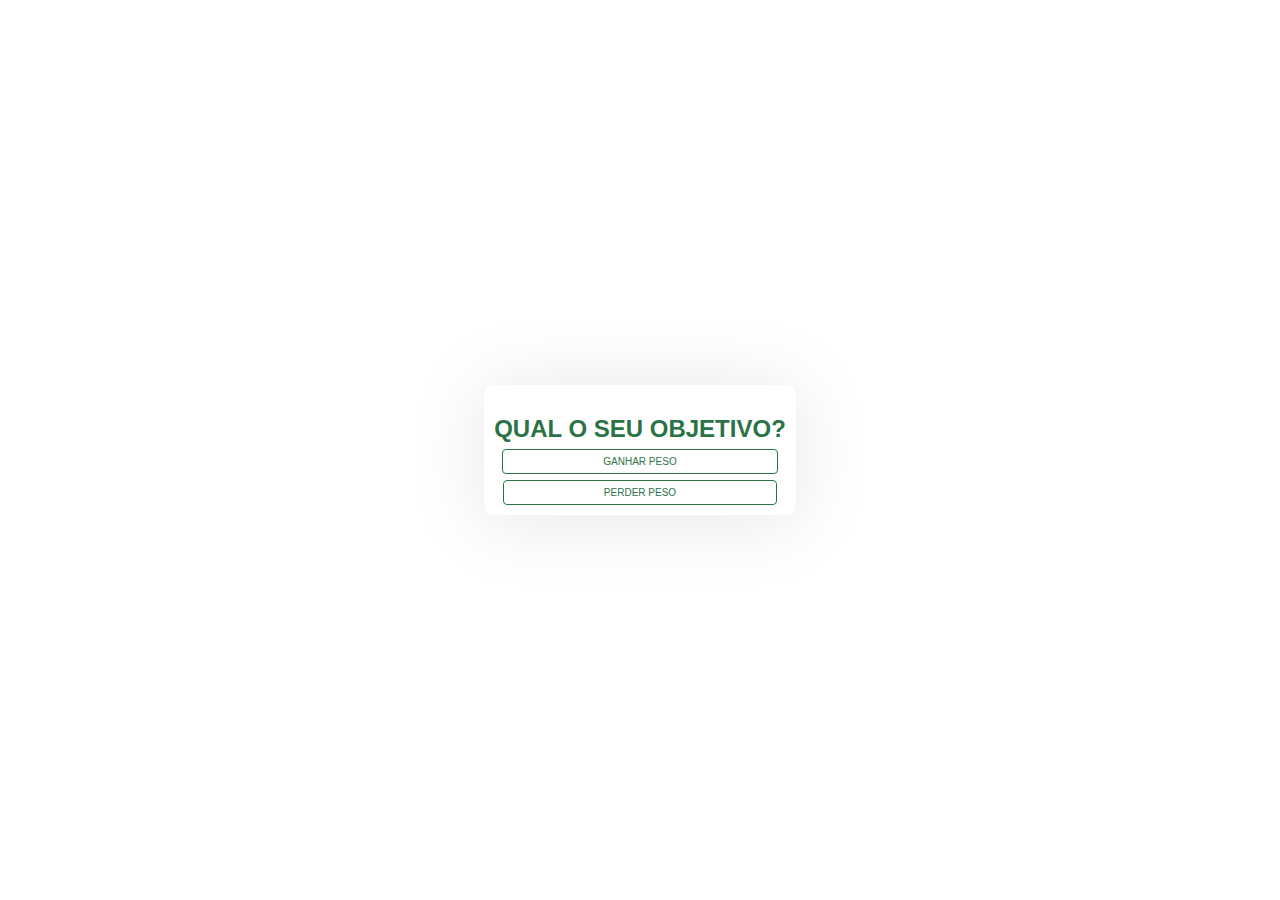
<file: página/objetivo/index.html>
<!DOCTYPE html>
<html lang="pt-br">
<head>
    <meta charset="UTF-8">
    <meta name="viewport" content="width=device-width, initial-scale=1.0">
    <title>OBJETIVO</title>
    <link rel="stylesheet" href="style.css">
</head>
<body>
    <div class="goal-container">
        <h2>QUAL O SEU OBJETIVO?</h2>
        <div class="buttons">
            <a href="../principal/index.html"><button class="goal-btn gain">GANHAR PESO</button></a>
            <a href="../principal/index.html"><button class="goal-btn lose">PERDER PESO</button></a>
        </div>
    </div>
</body>
</html>
</file>
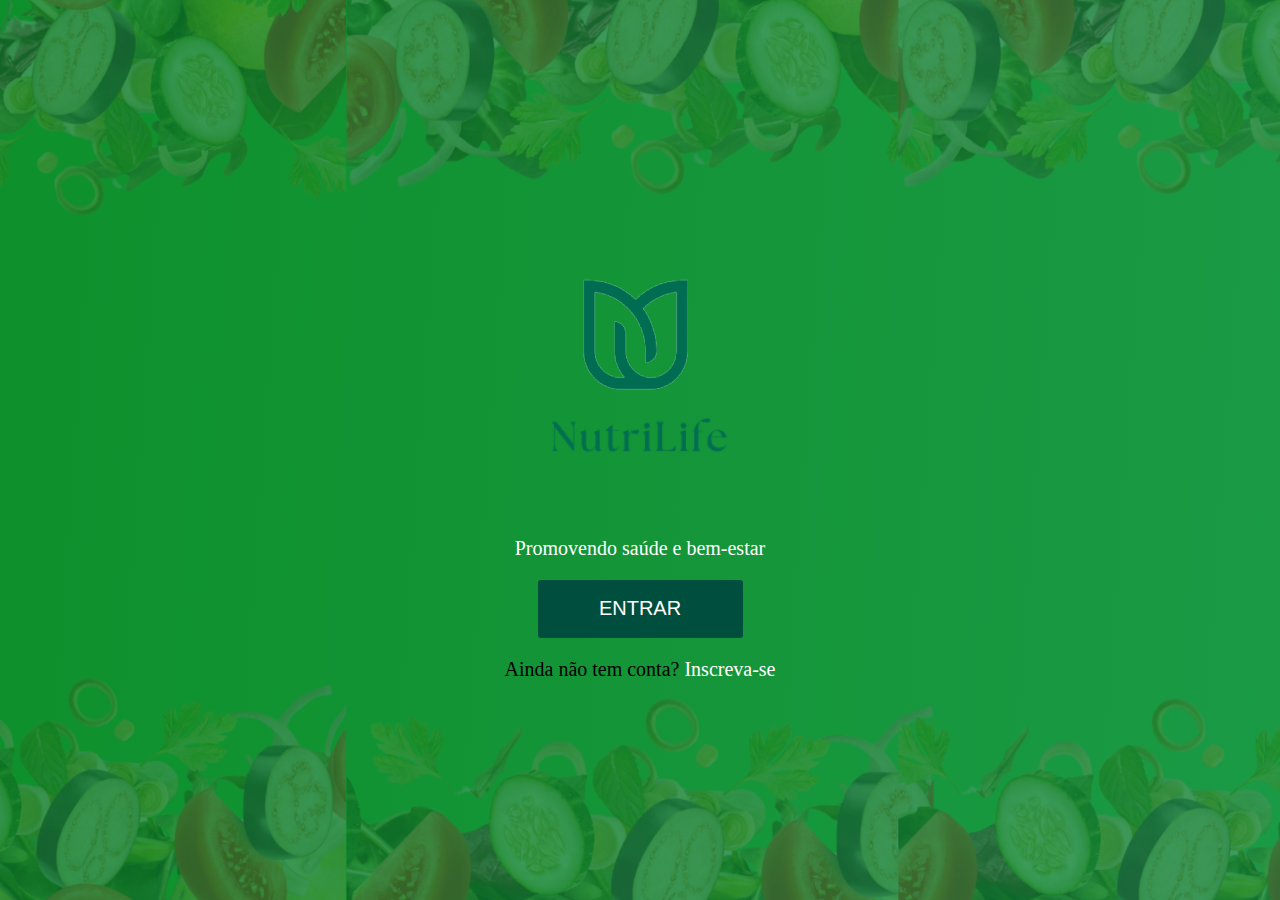
<file: tela.html>
<!DOCTYPE html>
<html lang="pt-BR">
<head>
    <meta charset="UTF-8">
    <meta name="viewport" content="width=device-width, initial-scale=1.0">
    <title>Tela de Login</title>
    <link rel="stylesheet" href="styles.css">
</head>
<body>
    <div class="container">
        <center><img src="img/lugo1.png" alt="Logo" class="logo"></center>
        <center><img src="img/nome.png" alt="Imagem Promocional" class="promo-image"></center>
        <p class="slogan">Promovendo saúde e bem-estar</p>
        <a href="página/cadastro e login/html/login.html"><button class="button">ENTRAR</button></a>
        <p class="signup">Ainda não tem conta? <a href="página/cadastro e login/html/cadastro.html" class="link">Inscreva-se</a></p>
    </div>
    <div class="background-overlay"></div>
</body>
</html>
</file>
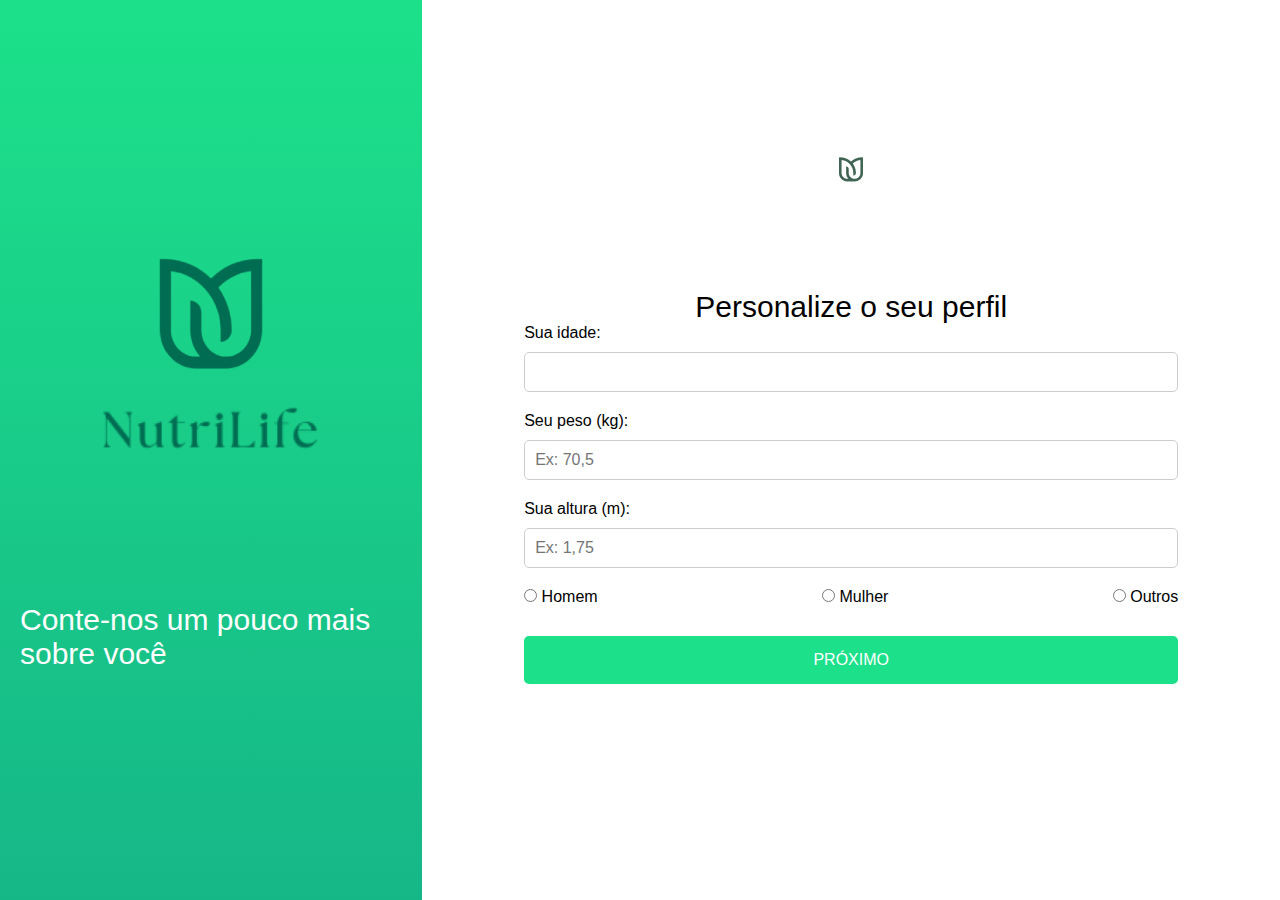
<file: página/perfil/tela.html>
<!DOCTYPE html>
<html lang="pt-br">
<head>
    <meta charset="UTF-8">
    <meta name="viewport" content="width=device-width, initial-scale=1.0">
    <link rel="stylesheet" href="styles.css">
</head>
<body>
    <div class="container">
        <div class="left">
            <img src="lugo.png" alt="lugo.png" class="logo">
            <img src="nome.png" alt="nome.png" class="nome-logo">
            <p class="texto-grande">Conte-nos um pouco mais sobre você</p>
        </div>
        <div class="right">
            <img src="logo.png" alt="logo.png" class="logo">
            <p class="texto-grande">Personalize o seu perfil</p>
            <form>
                <label for="idade">Sua idade:</label>
                <input type="number" id="idade" name="idade" min="14" max="100">
                
                <label for="peso">Seu peso (kg):</label>
                <input type="text" id="peso" name="peso" placeholder="Ex: 70,5">
                
                <label for="altura">Sua altura (m):</label>
                <input type="text" id="altura" name="altura" placeholder="Ex: 1,75">
                
                <div class="genero">
                    <label><input type="radio" name="genero" value="homen"> Homem</label>
                    <label><input type="radio" name="genero" value="mulher"> Mulher</label>
                    <label><input type="radio" name="genero" value="outros"> Outros</label>
                </div>
                
                <button type="submit"><a href="../objetivo/index.html">PRÓXIMO</a></button>
            </form>
        </div>
    </div>
</body>
</html>
</file>
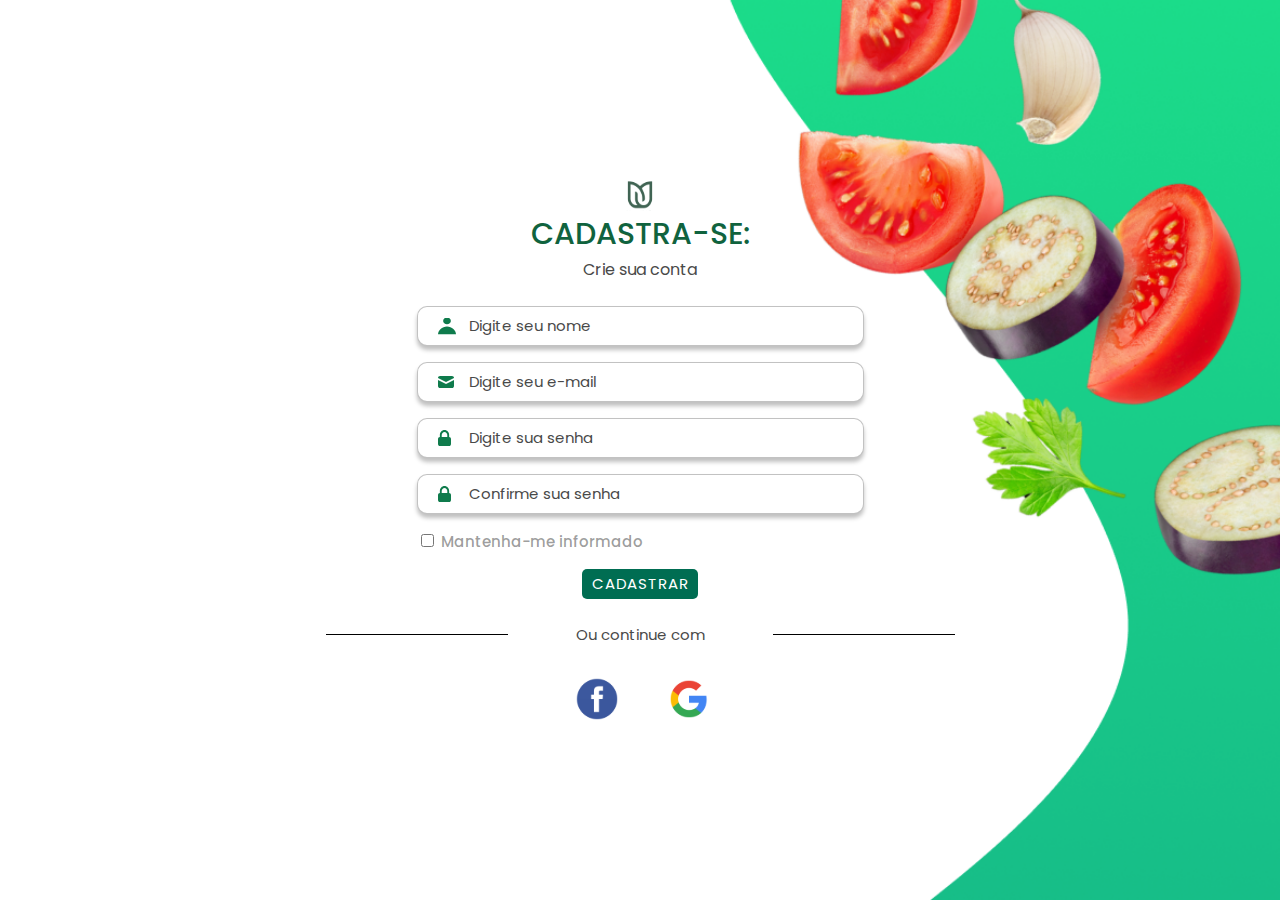
<file: página/cadastro e login/html/cadastro.html>
<!DOCTYPE html>
<html lang="pt-br">
  <head>
    <meta charset="UTF-8">
    <meta name="viewport" content="width=device-width, initial-scale=1.0">
    <link rel="stylesheet" href="../css/styles.css">
    <link rel="stylesheet" href="https://cdnjs.cloudflare.com/ajax/libs/font-awesome/6.0.0-beta3/css/all.min.css">
    <title>Cadastro - NutriLife</title>
  </head>
  <body>
      <div vw class="enabled">
        <div vw-access-button class="active"></div>
        <div vw-plugin-wrapper>
          <div class="vw-plugin-top-wrapper"></div>
        </div>
      </div>
      <script src="https://vlibras.gov.br/app/vlibras-plugin.js"></script>
      <script>
        new window.VLibras.Widget('https://vlibras.gov.br/app');
      </script>

      <section class="wrapper-register">
        <div class="container-register">
          <div class="top-container">
            <img src="../assets/icon/icon-logo-nutrilife.svg" alt="Logo pequena da NutriLife" />
            <h2>CADASTRA-SE:</h2>
            <p>Crie sua conta</p>
          </div>
          <form class="middle-container" action="cadastro.php" method="POST">
            <div class="wrapper-input-register">
              <img src="../assets/icon/icon-input01.svg" alt="Icone do input"/>
              <input name="nome" type="text" required placeholder="Digite seu nome" maxlength="30"/>
            </div>
            <div class="wrapper-input-register">
              <img src="../assets/icon/icon-input02.svg" alt="Icone do input"/>
              <input name="email" type="email" required placeholder="Digite seu e-mail" maxlength="40"/>
            </div>
            <div class="wrapper-input-register">
              <img src="../assets/icon/icon-input03.svg" alt="Icone do input"/>
              <input name="senha" type="password" required placeholder="Digite sua senha" maxlength="15"/>
            </div>
            <div class="wrapper-input-register">
              <img src="../assets/icon/icon-input04.svg" alt="Icone do input"/>
              <input name="confirmacao_senha" type="password" required placeholder="Confirme sua senha" maxlength="15"/>
            </div>
            <div class="wrapper-check-register"> 
              <input name="check" type="checkbox" id="check" />
              <label for="check">Mantenha-me informado</label>
            </div>
            <button class="button-submit-form" type="submit"><a href="login.html">CADASTRAR</a></button>
          </form>
          <div class="bottom-container">
            <span>Ou continue com</span>
            <div class="container-social-media">
              <a href="https://www.facebook.com/?locale=pt_BR" title="Facebook" target="_blank">
                <img src="../assets/icon/icon-logo-facebook.svg" alt="Icone do Facebook" />
              </a>
              <a href="https://www.google.com.br/" title="Google" target="_blank">
                <img src="../assets/icon/icon-logo-google.svg" alt="Icone do Google" />
              </a>
            </div>
          </div>
        </div>
      </section> 
  </body>
</html>
</file>
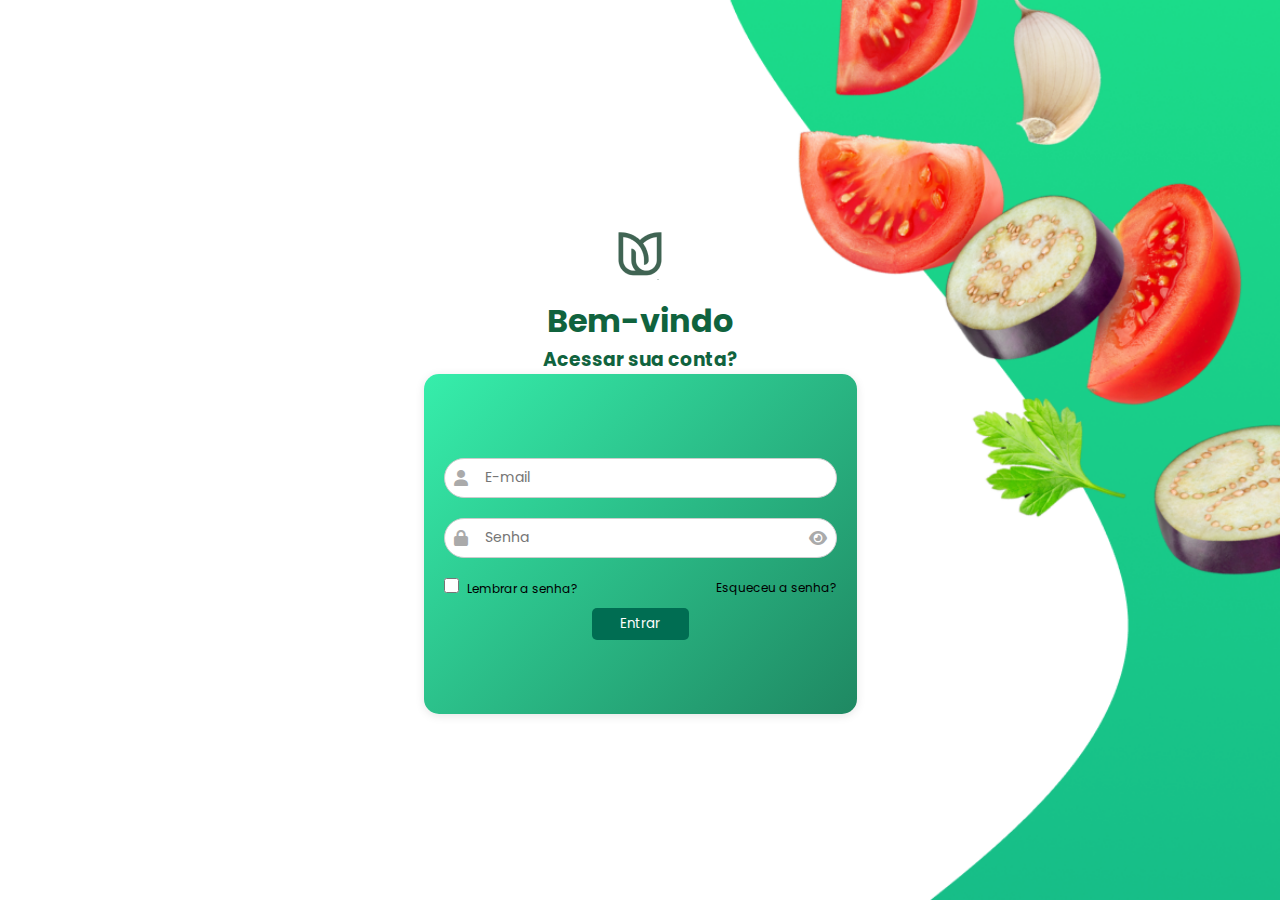
<file: página/cadastro e login/html/login.html>
<!DOCTYPE html>
<html lang="pt-BR">
<head>
    <meta charset="UTF-8">
    <meta name="NUTRILIFE" content="width=device-width, initial-scale=1.0">
    <title>NutriLife</title>
    <link rel="stylesheet" href="../css/styles2.css">
    <link rel="stylesheet" href="https://cdnjs.cloudflare.com/ajax/libs/font-awesome/6.0.0-beta3/css/all.min.css">
</head>
<body>

    <div vw class="enabled">
        <div vw-access-button class="active"></div>
        <div vw-plugin-wrapper>
          <div class="vw-plugin-top-wrapper"></div>
        </div>
      </div>
      <script src="https://vlibras.gov.br/app/vlibras-plugin.js"></script>
      <script>
        new window.VLibras.Widget('https://vlibras.gov.br/app');
      </script>

    <div id="dov">
        <img src="../assets/img/Logan.png" alt="Imagem de Logotipo">
    </div>

    <h1>Bem-vindo</h1>
    <h3>Acessar sua conta?</h3>
    
    <div class="quadrado">
        <div class="input-container">
            <i class="fas fa-user icon"></i>
            <input type="email" placeholder="E-mail" required>
        </div>

        <div class="input-container">
            <i class="fas fa-lock icon"></i>
            <input type="password" id="senha" placeholder="Senha" required>
            <i class="fas fa-eye eye-icon" id="toggleSenha" onclick="toggleSenha()"></i>
        </div>

        <div class="lembrar-senha">
            <label>
                <input type="checkbox" id="lembrarSenha"> 
                Lembrar a senha?
            </label>
            <span class="esqueci-senha">Esqueceu a senha?</span>
        </div>

        <a href="../../perfil/tela.html"><button type="submit">Entrar</button></a>
    </div>

    <script>
        function toggleSenha() {
            const senhaInput = document.getElementById('senha');
            const eyeIcon = document.getElementById('toggleSenha');
            if (senhaInput.type === 'password') {
                senhaInput.type = 'text';
                eyeIcon.classList.remove('fa-eye');
                eyeIcon.classList.add('fa-eye-slash');
            } else {
                senhaInput.type = 'password';
                eyeIcon.classList.remove('fa-eye-slash');
                eyeIcon.classList.add('fa-eye');
            }
        }
    </script>
</body>
</html>
</file>
<file: página/objetivo/style.css>
body {
    font-family: 'Nunito', sans-serif;
    background-image: url('https://img.freepik.com/fotos-premium/prato-de-salada-verde-fresca-e-saudavel-disparado-de-cima-sobre-fundo-branco_977473-464.jpg'); /* Imagem de fundo */
    background-size: cover;
    display: flex;
    justify-content: center;
    align-items: center;
    height: 100vh;
    margin: 0;
}

.goal-container {
    background-color: rgba(255, 255, 255, 0.8); /* Cor branca com opacidade */
    border-radius: 10px;
    padding: 10px;
    text-align: center;
    box-shadow: 0 4px 80px rgba(0, 0, 0, 0.1);
    max-width: 300px;
}

.goal-container h2 {
    color: #2b7347; /* Cor verde do título */
    margin-bottom: 6px;
}

.buttons {
    display: flex;
    flex-direction: column;
    gap: 2px;
}

.goal-btn {
    padding: 6px 100px;
    font-size: 10px;
    border: 1px solid #2b7347; /* Borda verde */
    border-radius: 4px;
    background-color: white;
    color: #2b7347;
    cursor:pointer;
    transition: background-color 0.3s ease;
}

.goal-btn:hover {
    background-color: #2b7347;
    color: white;
}

.goal-btn.gain {
    margin-bottom: 4px;
}
</file>
<file: styles.css>
body {
    display: flex;
    justify-content: center;
    align-items: center;
    height: 100vh;
    margin: 0;
    position: relative; /* Para o posicionamento da imagem de fundo */
    
    background: linear-gradient(94deg, #0bdc1ce9 0%, #10f64acc 100%); /* Verde mais escuro com opacidade ajustada */
}

body::before {
    content: "";
    position: absolute;
    top: 0;
    left: 0;
    right: 0;
    bottom: 0;
    background-image: url('img/Legumes-2.png'); /* URL da imagem de fundo */
    background-size: cover; /* Faz com que a imagem cubra todo o espaço */
    background-position: center; /* Centraliza a imagem */
    opacity: 0.5; /* Define a opacidade da imagem de fundo */
    z-index: 0; /* Coloca a imagem de fundo atrás de tudo */
}

.background-overlay {
    position: absolute;
    top: 0;
    left: 0;
    right: 0;
    bottom: 0;
    background-color: rgba(2, 92, 41, 0.6); /* Verde escuro com opacidade ajustada */
    z-index: 1; /* Coloca o fundo acima da imagem de fundo */
}

.container {
    text-align: center;
    z-index: 2; /* Coloca o conteúdo acima do fundo */
}

.logo {
    width: 300px; /* Tamanho da logo */
    height: auto; /* Mantém a proporção */
    margin-bottom: 10px; /* Espaço abaixo da logo */
}

.promo-image {
    width: 250px; /* Tamanho da imagem promocional */
    height: auto; /* Mantém a proporção da imagem */
    margin-bottom: 20px; /* Espaço abaixo da imagem promocional */
}

.slogan {
    font-size: 20px; /* Tamanho da fonte */
    color: #ffffff; /* Cor da frase */
    margin-bottom: 20px;
}

.button {
    width: 205px; /* Tamanho do botão */
    height: 58px; /* Altura do botão */
    background: #004E3E; /* Cor do botão mais escura */
    color: white;
    border: none;
    border-radius: 3px; /* Arredondar todos os cantos */
    cursor: pointer;
    font-size: 20px;
}

.button:hover {
    background: #003E30; /* Cor do botão ao passar o mouse */
}

.signup {
    margin-top: 20px;
    font-size: 20px; /* Tamanho da fonte */
}

.link {
    color: #ffffff; /* Cor do link */
    text-decoration: none;
}

.link:hover {
    text-decoration: underline; /* Destaca o link ao passar o mouse */
}

/* Responsividade */
@media (max-width: 768px) {
    .logo {
        width: 150px; /* Ajusta o tamanho da logo em telas menores */
    }

    .promo-image {
        width: 120px; /* Ajusta o tamanho da imagem promocional */
    }

    .slogan {
        font-size: 18px; /* Diminui o tamanho da fonte em telas menores */
    }

    .button {
        width: 100%; /* Faz o botão ocupar toda a largura disponível */
    }

    .signup {
        font-size: 18px; /* Diminui o tamanho da fonte */
    }
}
</file>
<file: página/perfil/styles.css>
* {
    margin: 0;
    padding: 0;
    box-sizing: border-box;
    font-family: Arial, sans-serif;
}

body {
    display: flex;
    justify-content: center;
    align-items: center;
    height: 100vh;
    background-color: #f0f0f0;
}

.container {
    display: flex;
    width: 100%;
    height: 100vh;
}

.left {
    width: 33%;
    background: linear-gradient(#1CE18A, #19CC89, #16B787);
    display: flex;
    flex-direction: column;
    align-items: center;
    justify-content: center;
    color: white;
    padding: 20px;
    
}

.right {
    width: 67%;
    background-color: #FFFFFF;
    display: flex;
    flex-direction: column;
    align-items: center;
    justify-content: center;
    padding: 20px;
}

.logo {
    max-width: 100%;
    height: auto;
    margin-bottom: 20px;
}

.nome-logo {
    max-width: 80%;
    height: auto;
    margin-bottom: 20px;
}

.descricao {
    font-size: 18px;
    margin-bottom: 20px;
    text-align: center;
}

form {
    display: flex;
    flex-direction: column;
    width: 80%;
}

label {
    margin-bottom: 10px;
    font-size: 16px;
}

input[type="number"], 
input[type="text"] {
    padding: 10px;
    margin-bottom: 20px;
    font-size: 16px;
    border: 1px solid #ccc;
    border-radius: 5px;
}

.genero {
    display: flex;
    justify-content: space-between;
    margin-bottom: 20px;
}

button {
    padding: 15px;
    font-size: 16px;
    background-color: #1CE18A;
    color: white;
    border: none;
    border-radius: 5px;
    cursor: pointer;
}
button a{
    text-decoration: none;
    color: white;
}
button:hover {
    background-color: #16B787;
}
h1 {
  
 
    font-size: 30px; /* Para títulos */
    }
    
    p {
      
     
    font-size: 30px; /* Para parágrafos */
    }
    img {
        position: relative; /* ou absolute, dependendo do caso */
        top: 20px; /* Move a imagem para baixo */
        
       
      top: -85px; /* Move a imagem para cima */
      }
</file>
<file: página/cadastro e login/css/styles.css>
@import url('https://fonts.googleapis.com/css2?family=Poppins:ital,wght@0,100;0,200;0,300;0,400;0,500;0,600;0,700;0,800;0,900;1,100;1,200;1,300;1,400;1,500;1,600;1,700;1,800;1,900&display=swap');

* {
  font-family: "Poppins", sans-serif;
}

body{
  margin: 0;
  padding: 0;
  box-sizing: border-box;
  height: 100dvh;
  background: url("../assets/images/background-login.png");
  background-size: contain;
  background-position: top right; 
  background-repeat: no-repeat;
}

.wrapper-register{
  display: flex;
  align-items: center;
  justify-content: center;
  position: relative;
  height: 100%;
}

.wrapper-register .image-element-top{
  position: absolute;
  top: 0;
  right: 0;
  left: auto;
}

.container-register{
  width: 100%;
  height: 100%;
  display: flex;
  align-items: center;
  justify-content: center;
  flex-direction: column;
  position: relative;
  z-index: 9;
  gap: 1.5rem;
}

.container-register .top-container{
  display: flex;
  flex-direction: column;
  align-items: center;
}

.top-container h2{
  margin: 0;
  font-size: 1.875rem;
  font-weight: 500;
  color: #10633E;
}

.top-container p{
  margin: 0;
  font-size: 1rem;
  font-weight: 400;
  color: #494949;
}

.middle-container{
  width: 100%;
  max-width: 27.9375rem;
  margin: 0 auto;
  display: flex;
  flex-direction: column;
  gap: 1rem;
  box-sizing: border-box;
}

.middle-container .wrapper-input-register{
  position: relative;
}

.middle-container .wrapper-input-register img{
  position: absolute;
  left: 1.3125rem;
  top: 50%;
  transform: translateY(-50%);
}

.middle-container .wrapper-input-register input{
  width: 100%;
  height: 2.5rem;
  border-radius: .625rem;
  border: 1px solid rgba(0, 0, 0, 0.24);
  box-shadow: 0px 4px 4px 0px rgba(0, 0, 0, 0.25);
  padding-left: 3.1875rem;
  padding-right: 1rem;
  font-size: .9375rem;
  color: #494949;
  font-weight: 400;
  box-sizing: border-box;
}

.middle-container .wrapper-input-register input:focus{
  outline: 0;
}

.middle-container .wrapper-input-register input::placeholder{
  font-size: .9375rem;
  color: #494949;
  font-weight: 400;
}

.middle-container .wrapper-check-register{
  color: rgba(0, 0, 0, 0.40);
  font-size: .9375rem;
  font-weight: 500;
}
.button-submit-form a{
  text-decoration: none;
  color: white;
}
.middle-container .button-submit-form{
  max-width: 7.25rem;
  width: 100%;
  margin: 0 auto;
  height: 1.875rem;
  border: 0;
  cursor: pointer;
  background-color: #006D52;
  color: #fff;
  font-size: .9375rem;
  font-weight: 400;
  letter-spacing: .0625rem;
  border-radius: .3125rem;
  transition: 400ms ease;
}

.middle-container .button-submit-form:hover{
  background-color: #034d3a;
}

.bottom-container{
  display: flex;
  flex-direction: column;
  align-items: center;
  gap: 1.75rem;
}

.bottom-container span{
  color: #494949;
  font-size: .9375rem;
  font-weight: 400;
  position: relative;
}

.bottom-container span::before{
  content: '';
  width: 182px;
  height: 1px;
  background-color: #000;
  display: flex;
  position: absolute;
  left: -250px;
  top: 50%;
}

.bottom-container span::after{
  content: '';
  width: 182px;
  height: 1px;
  background-color: #000;
  display: flex;
  position: absolute;
  right: -250px;
  top: 50%;
}

.bottom-container .container-social-media{
  display: flex;
  align-items: center;
  gap: 2.9375rem;
}

div#msg-sucesso{
  width: 100%;
  margin: 10px auto;
  padding: 10px;
  background-color: rgba(50, 205, 50, .3);
  border: 1px solid rgb(34, 139, 34);
}

div.msg-erro{  
  width: 100%;
  margin: 10px auto;
  padding: 10px;
  background-color: rgba(250, 128, 114, .3);
  border: 1px solid rgb(165, 42, 42);
}
</file>
<file: página/cadastro e login/css/styles2.css>
@import url('https://fonts.googleapis.com/css2?family=Poppins:ital,wght@0,300;0,400;0,500;0,700;0,900;1,100&display=swap');

* {
    font-family: "Poppins", serif;
    margin: 0; /* Remove margens padrão de todos os elementos */
    padding: 0; /* Remove preenchimento padrão de todos os elementos */
}

body {
    display: flex;
    justify-content: center;
    align-items: center;
    background-color: #ffffff; /* Cor de fundo da página */
    margin: 0; /* Remove a margem padrão do corpo */
    flex-direction: column; /* Para empilhar imagem e quadrado verticalmente */
    position: relative; /* Para permitir o posicionamento absoluto das imagens */
    height: 100vh; /* Define a altura total da janela */
    background: url("../assets/images/background-login.png");
    background-size: contain;
    background-position: top right; 
    background-repeat: no-repeat;
}

.logo-left, .logo-right {
    position: absolute; /* Para posicionamento absoluto */
    top: 0; /* Remove a distância do topo */
}

.logo-left {
    left: 0; /* Distância da esquerda */
}

.logo-right {
    right: 0; /* Distância da direita */
}

#dov {
    margin-bottom: 10px; /* Espaçamento entre a imagem e o quadrado */
}

.quadrado {
    width: 393px; /* Largura do quadrado */
    height: 300px; /* Altura do quadrado */
    background: linear-gradient(135deg, #36EEAB, #1F8862); /* Degradê de cima para baixo */
    display: flex; /* Para centralizar o conteúdo */
    flex-direction: column; /* Organiza os elementos em coluna */
    align-items: center; /* Alinhamento horizontal */
    justify-content: center; /* Alinhamento vertical */
    padding: 20px; /* Espaçamento interno */
    box-shadow: 0 2px 10px rgba(0, 0, 0, 0.1); /* Sombra */
    border-radius: 15px;
}

h1, h3 {
    text-align: center; /* Centraliza os títulos */
    margin: 0; /* Remove margens padrões */
    color: #10633E;
}

.input-container {
    position: relative; /* Para posicionar ícones */
    width: 100%; /* Largura total do input */
    height: 40px; /* Altura do input */
    margin: 10px 0; /* Margem entre os campos */
}

input {
    width: 100%; /* Largura total do campo */
    height: 100%; /* Altura total do campo */
    padding: 5px 30px 5px 40px; /* Espaçamento interno (esquerda com ícone) */
    border: 1px solid #ccc; /* Borda dos campos */
    border-radius: 20px; /* Bordas arredondadas */
    font-size: 14px; /* Tamanho da fonte */
    box-sizing: border-box; /* Para garantir que o padding não afete o tamanho total */
}

.icon {
    position: absolute; /* Para posicionar os ícones */
    left: 10px; /* Espaçamento da esquerda */
    top: 50%; /* Centraliza verticalmente */
    transform: translateY(-50%); /* Corrige o alinhamento */
    color: #aaa; /* Cor do ícone */
}

.eye-icon {
    position: absolute; /* Para posicionar o ícone de olho */
    right: 10px; /* Espaçamento da direita */
    top: 50%; /* Centraliza verticalmente */
    transform: translateY(-50%); /* Corrige o alinhamento */
    color: #aaa; /* Cor do ícone */
    cursor: pointer; /* Muda o cursor para indicar que é clicável */
}

.lembrar-senha {
    display: flex; /* Para alinhar checkbox e texto */
    align-items: center; /* Alinhamento vertical */
    margin-top: 10px; /* Margem acima */
    color: black; /* Cor do texto */
    font-size: 12px; /* Tamanho da fonte menor */
    width: 100%; /* Largura total */
    justify-content: space-between; /* Alinha checkbox e link em extremos */
}

.lembrar-senha input {
    width: 15px; /* Largura menor do checkbox */
    height: 15px; /* Altura menor do checkbox */
    margin-right: 5px; /* Espaçamento entre checkbox e texto */
}

.lembrar-senha span,
.esqueci-senha {
    color: #000; /* Cor do texto do checkbox e link */
    font-size: 12px; /* Tamanho da fonte menor */
}

.esqueci-senha {
    text-decoration: none; /* Remove o sublinhado */
    margin-left: 10px; /* Margem à esquerda */
}

button {
    margin-top: 10px; /* Margem acima do botão */
    padding: 0; /* Sem padding */
    width: 97px; /* Largura do botão */
    height: 32px; /* Altura do botão */
    background-color: #006D52; /* Cor do botão */
    color: white; /* Cor do texto do botão */
    border: none; /* Remove a borda do botão */
    border-radius: 5px; /* Bordas arredondadas */
    cursor: pointer; /* Muda o cursor para indicar que é clicável */
    margin-left: auto; /* Mover botão para a direita */
}

button:hover {
    background-color: #004b0b; /* Cor do botão ao passar o mouse */
}
</file>
